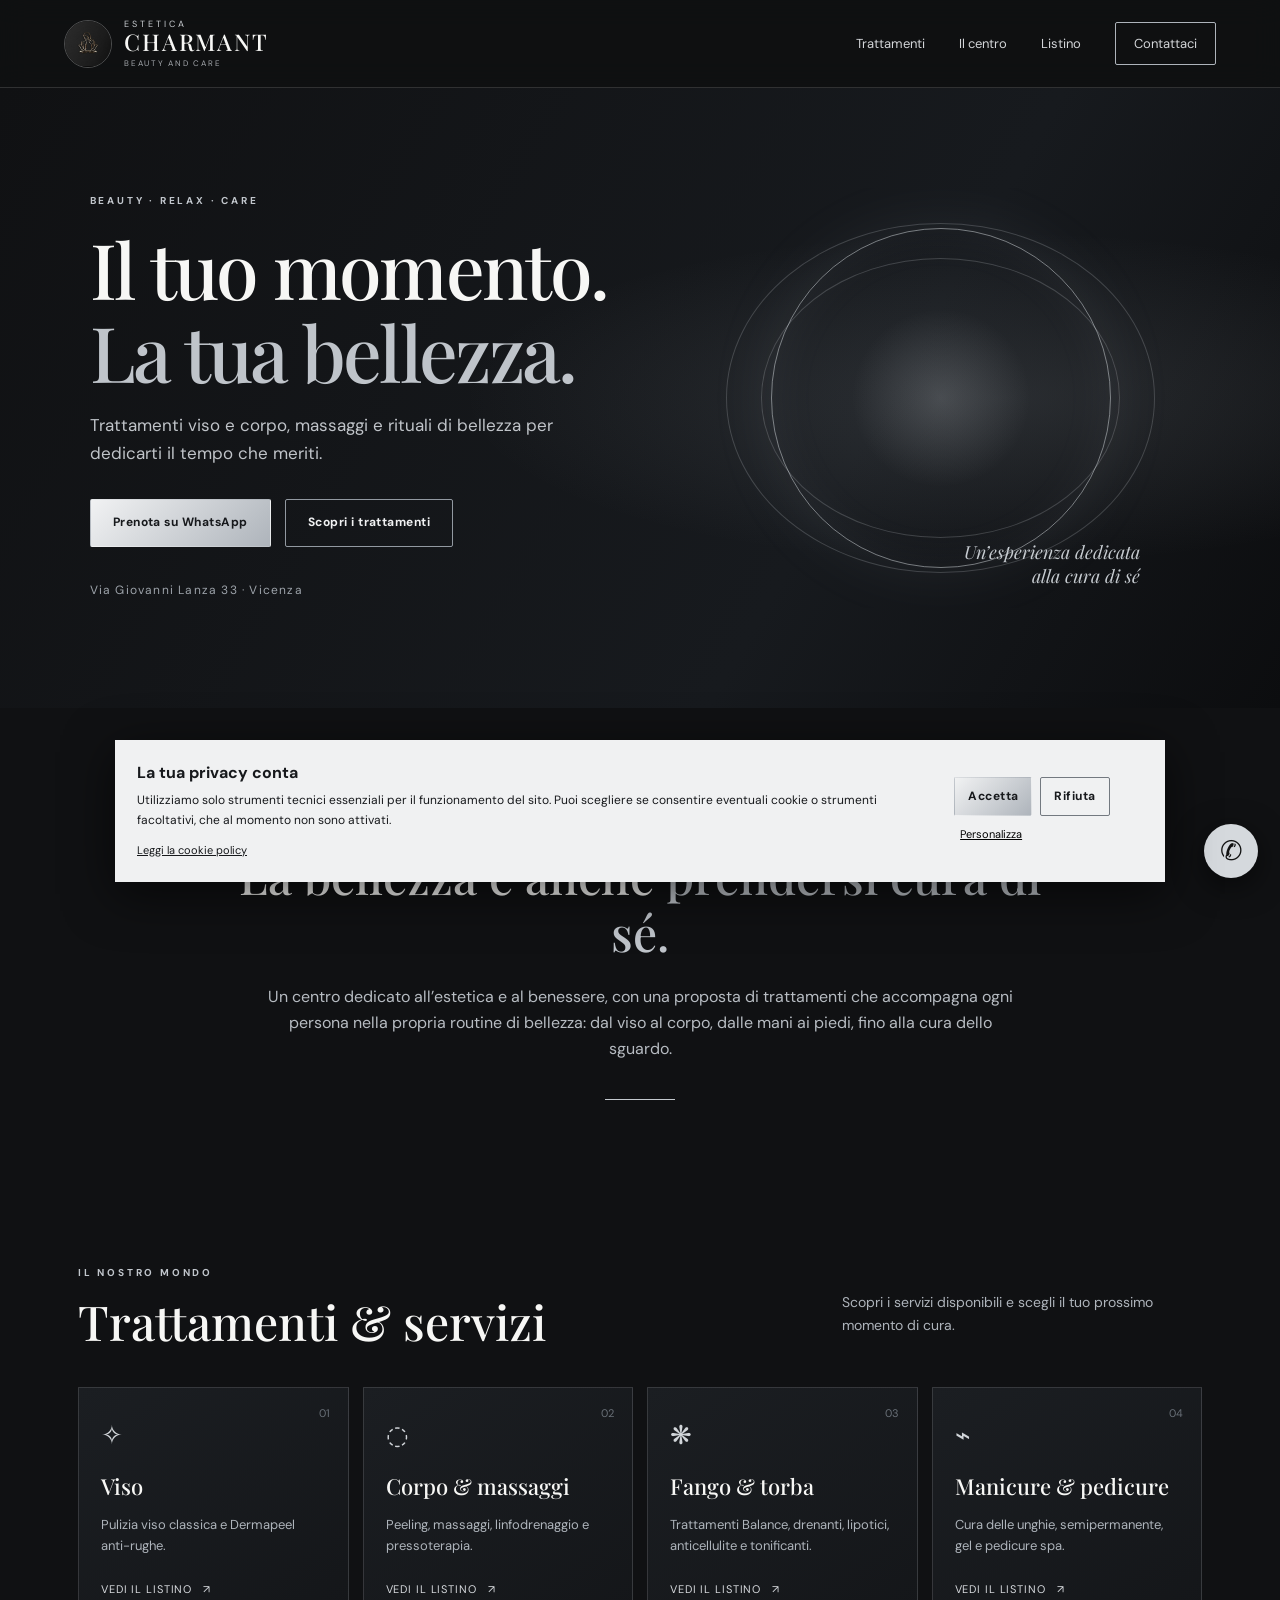
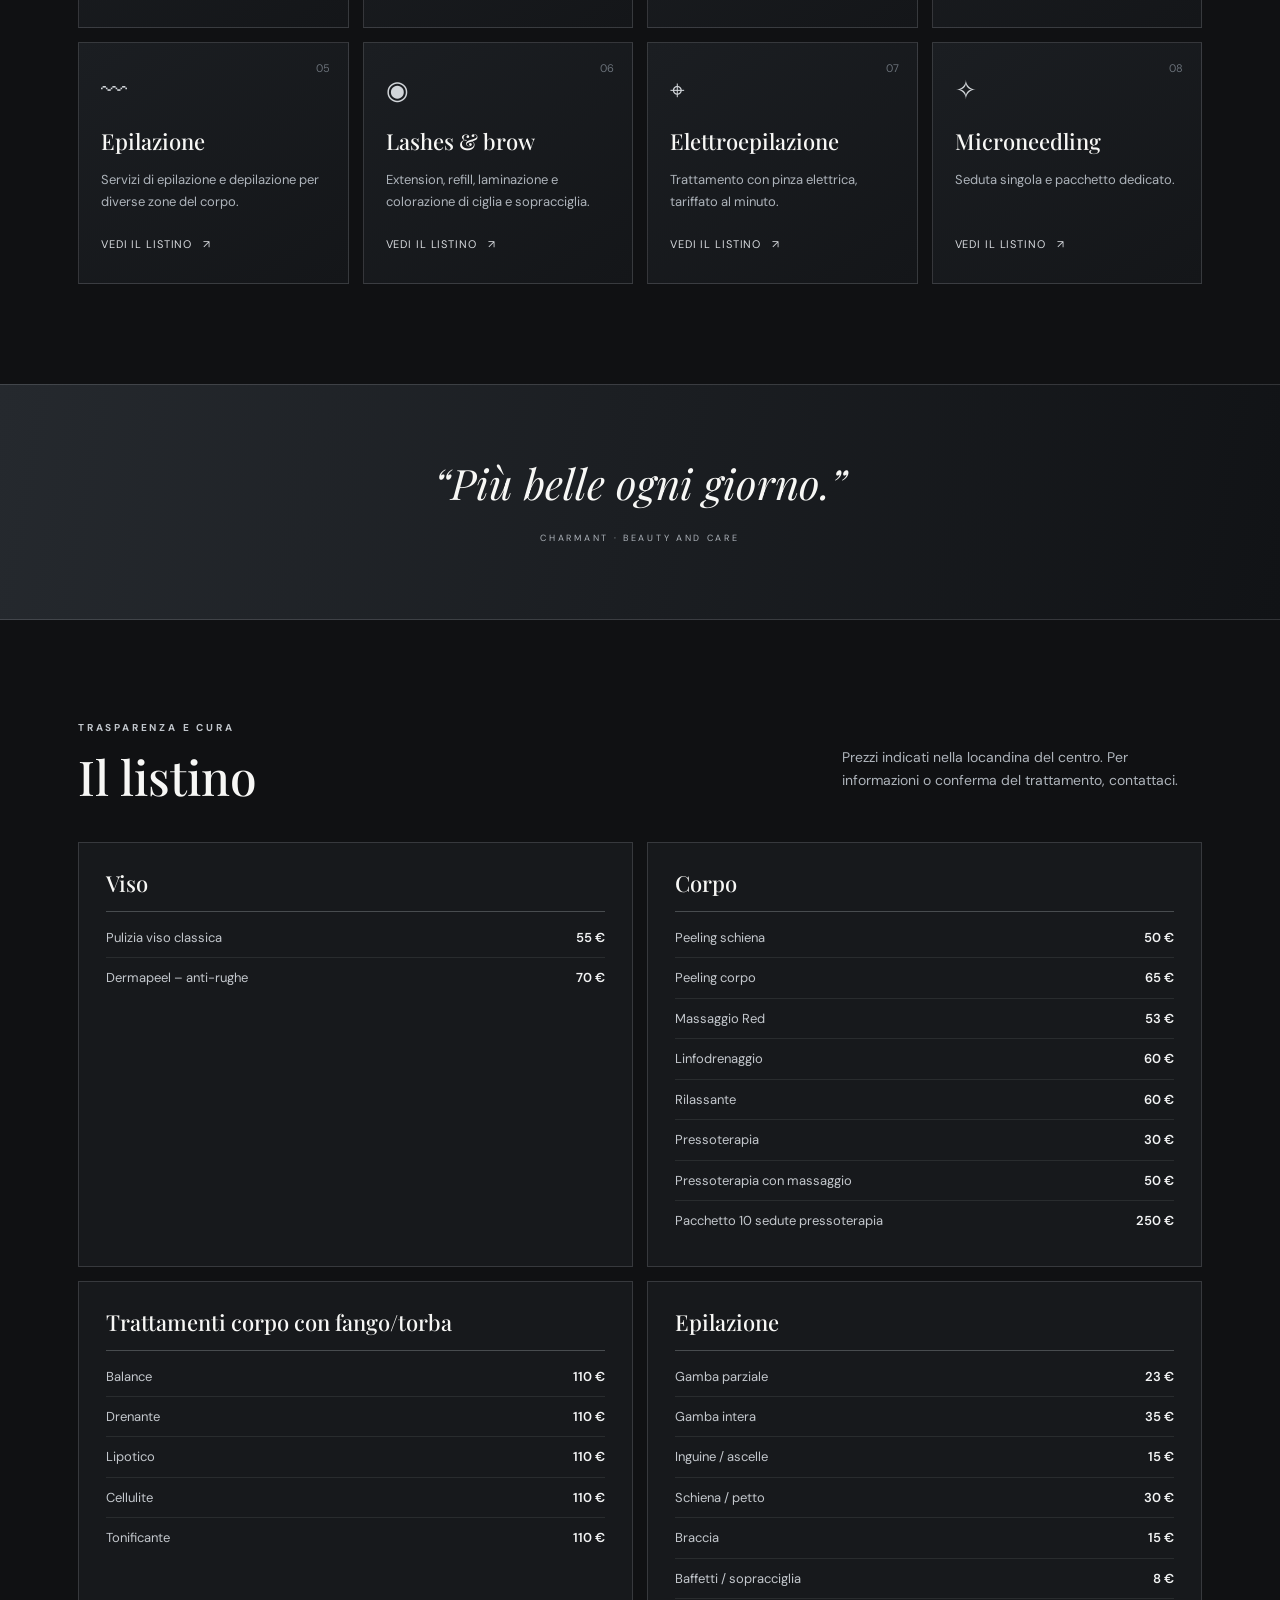
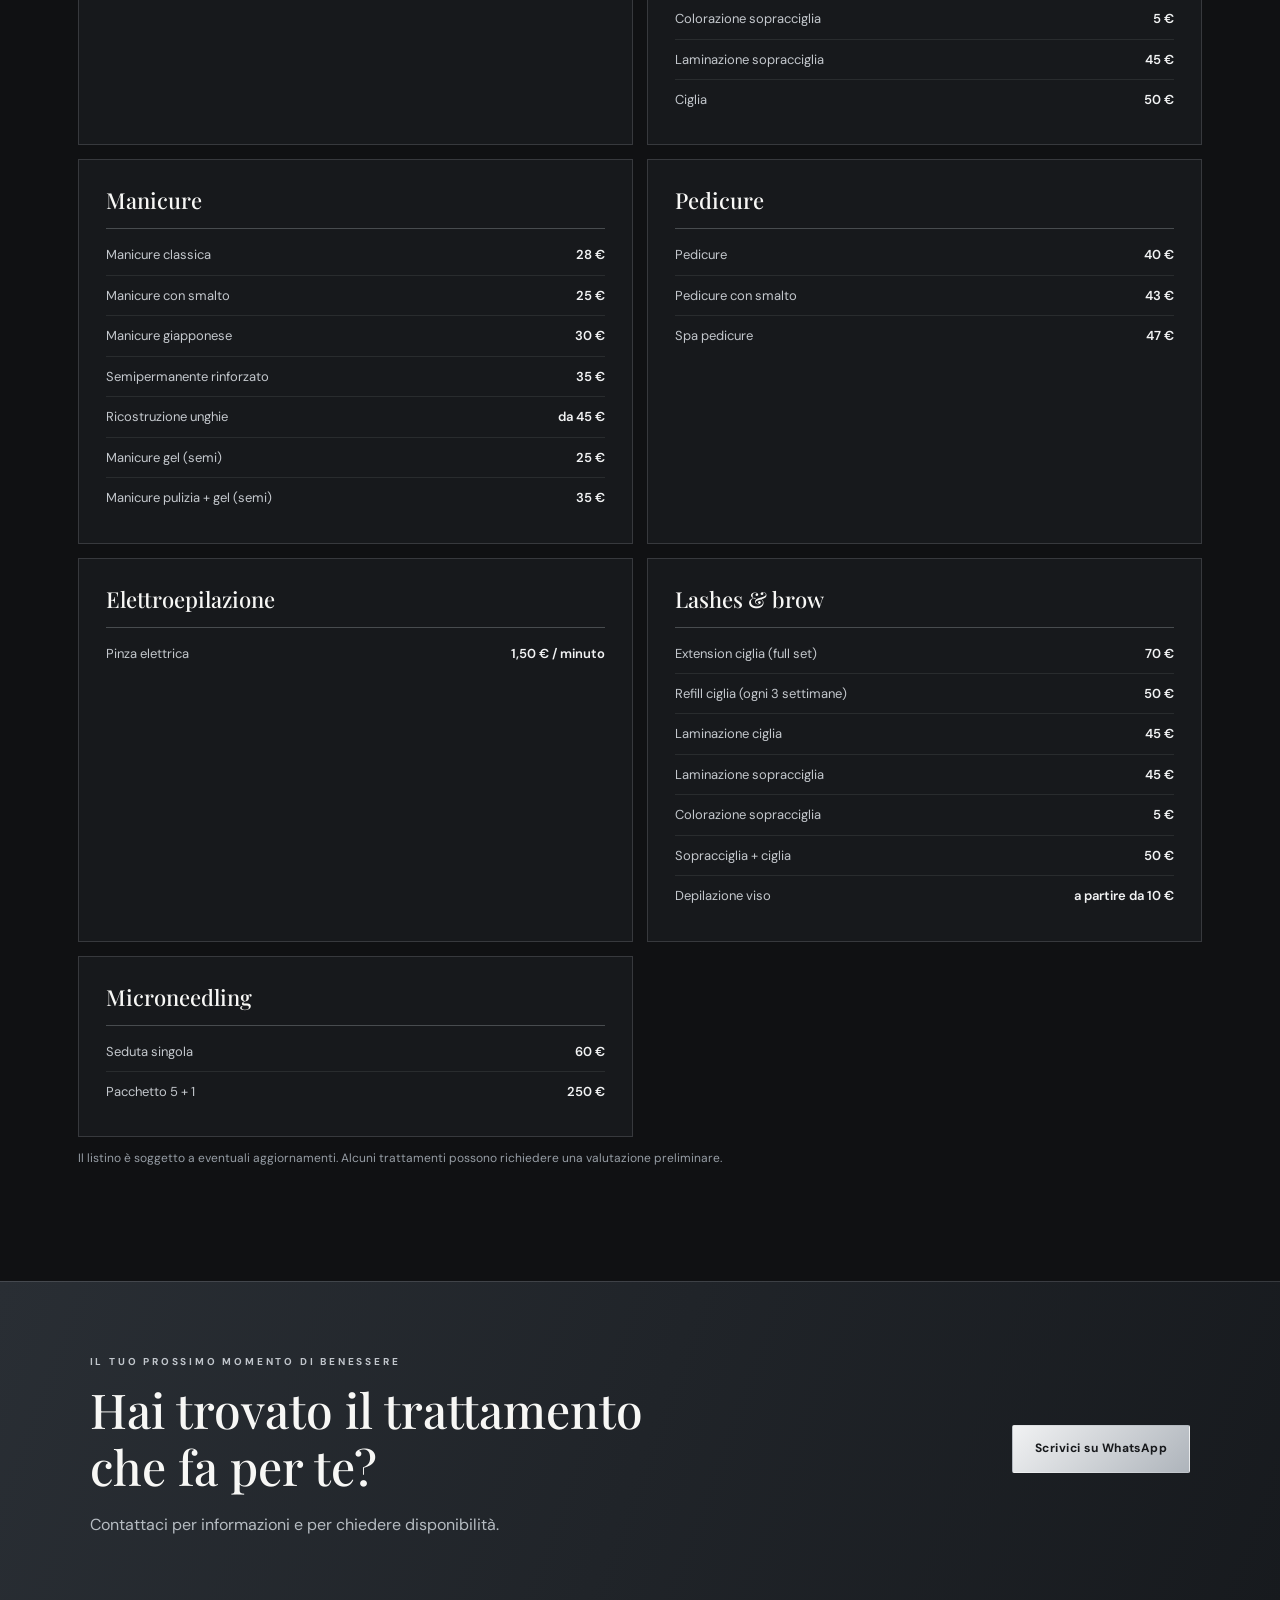
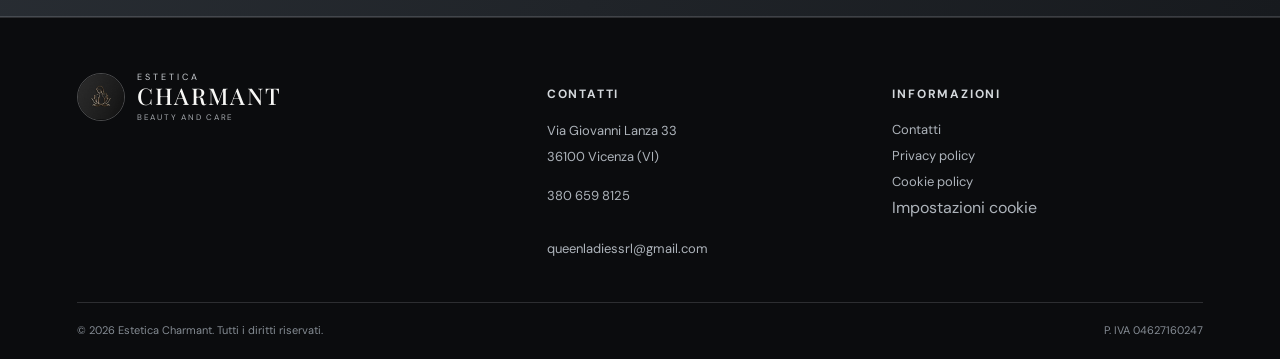
<file: index.html>
<!doctype html>
<html lang="it">
<head>
  <meta charset="utf-8">
  <meta name="viewport" content="width=device-width, initial-scale=1">
  <meta name="theme-color" content="#111214">
  <meta name="description" content="Estetica Charmant a Vicenza: trattamenti viso e corpo, massaggi, manicure, pedicure, epilazione, lashes & brow e microneedling.">
  <title>Estetica Charmant | Beauty & Care – Vicenza</title>
  <link rel="icon" type="image/svg+xml" href="assets/favicon.svg">
  <link rel="stylesheet" href="style.css">
<script src="script.js?v=2" defer></script>
</head>
<body>
  <a class="skip-link" href="#contenuto">Vai al contenuto</a>

  <header class="site-header">
    <a class="brand" href="index.html" aria-label="Estetica Charmant, home">
      <img src="assets/logo-simbolo.jpg" alt="" class="brand-mark">
      <span>
        <small>ESTETICA</small>
        <strong>CHARMANT</strong>
        <em>BEAUTY AND CARE</em>
      </span>
    </a>

<button type="button" class="menu-toggle" id="menu-toggle"
  aria-label="Apri il menu"
  aria-expanded="false"
  aria-controls="main-nav">☰</button>

<nav id="main-nav" class="main-nav">
  <a href="#trattamenti">Trattamenti</a>
  <a href="#chi-siamo">Il centro</a>
  <a href="#listino">Listino</a>
  <a href="contatti.html" class="nav-cta">Contattaci</a>
</nav>
</header>

  <main id="contenuto">

    <!-- HERO -->
    <section class="hero">
      <div class="hero-content">
        <p class="eyebrow">BEAUTY · RELAX · CARE</p>

        <h1>Il tuo momento.<br>
          <span>La tua bellezza.</span>
        </h1>

        <p class="hero-copy">
          Trattamenti viso e corpo, massaggi e rituali di bellezza
          per dedicarti il tempo che meriti.
        </p>

        <div class="hero-actions">
          <a class="button button-light"
             href="https://wa.me/393806598125"
             target="_blank" rel="noopener">
            Prenota su WhatsApp
          </a>

          <a class="button button-outline" href="#trattamenti">
            Scopri i trattamenti
          </a>
        </div>

        <p class="hero-location">
          Via Giovanni Lanza 33 · Vicenza
        </p>
      </div>

      <div class="hero-art" aria-hidden="true">
        <div class="hero-orbit"></div>
        <div class="hero-glow"></div>
        <div class="hero-caption">
          Un’esperienza dedicata<br>alla cura di sé
        </div>
      </div>
    </section>

    <!-- CHI SIAMO -->
    <section class="intro section" id="chi-siamo">
      <p class="eyebrow">BENVENUTA DA CHARMANT</p>

      <h2>
        La bellezza è anche
        <span>prendersi cura di sé.</span>
      </h2>

      <p class="section-lead">
        Un centro dedicato all’estetica e al benessere, con una proposta
        di trattamenti che accompagna ogni persona nella propria routine
        di bellezza: dal viso al corpo, dalle mani ai piedi, fino alla
        cura dello sguardo.
      </p>

      <div class="intro-line"></div>
    </section>

    <!-- TRATTAMENTI -->
    <section class="services section" id="trattamenti">
      <div class="section-heading">
        <div>
          <p class="eyebrow">IL NOSTRO MONDO</p>
          <h2>Trattamenti & servizi</h2>
        </div>

        <p>
          Scopri i servizi disponibili e scegli il tuo prossimo
          momento di cura.
        </p>
      </div>

      <div class="service-grid">

        <article class="service-card">
          <span class="service-number">01</span>
          <div class="service-icon">✧</div>
          <h3>Viso</h3>
          <p>Pulizia viso classica e Dermapeel anti-rughe.</p>
          <a href="#listino">Vedi il listino <span>↗</span></a>
        </article>

        <article class="service-card">
          <span class="service-number">02</span>
          <div class="service-icon">◌</div>
          <h3>Corpo & massaggi</h3>
          <p>Peeling, massaggi, linfodrenaggio e pressoterapia.</p>
          <a href="#listino">Vedi il listino <span>↗</span></a>
        </article>

        <article class="service-card">
          <span class="service-number">03</span>
          <div class="service-icon">❋</div>
          <h3>Fango & torba</h3>
          <p>Trattamenti Balance, drenanti, lipotici, anticellulite e tonificanti.</p>
          <a href="#listino">Vedi il listino <span>↗</span></a>
        </article>

        <article class="service-card">
          <span class="service-number">04</span>
          <div class="service-icon">⌁</div>
          <h3>Manicure & pedicure</h3>
          <p>Cura delle unghie, semipermanente, gel e pedicure spa.</p>
          <a href="#listino">Vedi il listino <span>↗</span></a>
        </article>

        <article class="service-card">
          <span class="service-number">05</span>
          <div class="service-icon">〰</div>
          <h3>Epilazione</h3>
          <p>Servizi di epilazione e depilazione per diverse zone del corpo.</p>
          <a href="#listino">Vedi il listino <span>↗</span></a>
        </article>

        <article class="service-card">
          <span class="service-number">06</span>
          <div class="service-icon">◉</div>
          <h3>Lashes & brow</h3>
          <p>Extension, refill, laminazione e colorazione di ciglia e sopracciglia.</p>
          <a href="#listino">Vedi il listino <span>↗</span></a>
        </article>

        <article class="service-card">
          <span class="service-number">07</span>
          <div class="service-icon">⌖</div>
          <h3>Elettroepilazione</h3>
          <p>Trattamento con pinza elettrica, tariffato al minuto.</p>
          <a href="#listino">Vedi il listino <span>↗</span></a>
        </article>

        <article class="service-card">
          <span class="service-number">08</span>
          <div class="service-icon">✧</div>
          <h3>Microneedling</h3>
          <p>Seduta singola e pacchetto dedicato.</p>
          <a href="#listino">Vedi il listino <span>↗</span></a>
        </article>

      </div>
    </section>

    <!-- FRASE -->
    <section class="quote-band">
      <p>“Più belle ogni giorno.”</p>
      <span>CHARMANT · BEAUTY AND CARE</span>
    </section>

    <!-- LISTINO PREZZI -->
    <section class="price-section section" id="listino">

      <div class="section-heading">
        <div>
          <p class="eyebrow">TRASPARENZA E CURA</p>
          <h2>Il listino</h2>
        </div>

        <p>
          Prezzi indicati nella locandina del centro.
          Per informazioni o conferma del trattamento, contattaci.
        </p>
      </div>

      <div class="price-grid">

        <article class="price-card">
          <h3>Viso</h3>
          <ul>
            <li><span>Pulizia viso classica</span><b>55 €</b></li>
            <li><span>Dermapeel – anti-rughe</span><b>70 €</b></li>
          </ul>
        </article>

        <article class="price-card">
          <h3>Corpo</h3>
          <ul>
            <li><span>Peeling schiena</span><b>50 €</b></li>
            <li><span>Peeling corpo</span><b>65 €</b></li>
            <li><span>Massaggio Red</span><b>53 €</b></li>
            <li><span>Linfodrenaggio</span><b>60 €</b></li>
            <li><span>Rilassante</span><b>60 €</b></li>
            <li><span>Pressoterapia</span><b>30 €</b></li>
            <li><span>Pressoterapia con massaggio</span><b>50 €</b></li>
            <li><span>Pacchetto 10 sedute pressoterapia</span><b>250 €</b></li>
          </ul>
        </article>

        <article class="price-card">
          <h3>Trattamenti corpo con fango/torba</h3>
          <ul>
            <li><span>Balance</span><b>110 €</b></li>
            <li><span>Drenante</span><b>110 €</b></li>
            <li><span>Lipotico</span><b>110 €</b></li>
            <li><span>Cellulite</span><b>110 €</b></li>
            <li><span>Tonificante</span><b>110 €</b></li>
          </ul>
        </article>

        <article class="price-card">
          <h3>Epilazione</h3>
          <ul>
            <li><span>Gamba parziale</span><b>23 €</b></li>
            <li><span>Gamba intera</span><b>35 €</b></li>
            <li><span>Inguine / ascelle</span><b>15 €</b></li>
            <li><span>Schiena / petto</span><b>30 €</b></li>
            <li><span>Braccia</span><b>15 €</b></li>
            <li><span>Baffetti / sopracciglia</span><b>8 €</b></li>
            <li><span>Colorazione sopracciglia</span><b>5 €</b></li>
            <li><span>Laminazione sopracciglia</span><b>45 €</b></li>
            <li><span>Ciglia</span><b>50 €</b></li>
          </ul>
        </article>

        <article class="price-card">
          <h3>Manicure</h3>
          <ul>
            <li><span>Manicure classica</span><b>28 €</b></li>
            <li><span>Manicure con smalto</span><b>25 €</b></li>
            <li><span>Manicure giapponese</span><b>30 €</b></li>
            <li><span>Semipermanente rinforzato</span><b>35 €</b></li>
            <li><span>Ricostruzione unghie</span><b>da 45 €</b></li>
            <li><span>Manicure gel (semi)</span><b>25 €</b></li>
            <li><span>Manicure pulizia + gel (semi)</span><b>35 €</b></li>
          </ul>
        </article>

        <article class="price-card">
          <h3>Pedicure</h3>
          <ul>
            <li><span>Pedicure</span><b>40 €</b></li>
            <li><span>Pedicure con smalto</span><b>43 €</b></li>
            <li><span>Spa pedicure</span><b>47 €</b></li>
          </ul>
        </article>

        <article class="price-card">
          <h3>Elettroepilazione</h3>
          <ul>
            <li><span>Pinza elettrica</span><b>1,50 € / minuto</b></li>
          </ul>
        </article>

        <article class="price-card">
          <h3>Lashes & brow</h3>
          <ul>
            <li><span>Extension ciglia (full set)</span><b>70 €</b></li>
            <li><span>Refill ciglia (ogni 3 settimane)</span><b>50 €</b></li>
            <li><span>Laminazione ciglia</span><b>45 €</b></li>
            <li><span>Laminazione sopracciglia</span><b>45 €</b></li>
            <li><span>Colorazione sopracciglia</span><b>5 €</b></li>
            <li><span>Sopracciglia + ciglia</span><b>50 €</b></li>
            <li><span>Depilazione viso</span><b>a partire da 10 €</b></li>
          </ul>
        </article>

        <article class="price-card">
          <h3>Microneedling</h3>
          <ul>
            <li><span>Seduta singola</span><b>60 €</b></li>
            <li><span>Pacchetto 5 + 1</span><b>250 €</b></li>
          </ul>
        </article>

      </div>

      <p class="price-note">
        Il listino è soggetto a eventuali aggiornamenti.
        Alcuni trattamenti possono richiedere una valutazione preliminare.
      </p>
    </section>

    <!-- CONTATTO FINALE -->
    <section class="contact-strip">
      <div>
        <p class="eyebrow">IL TUO PROSSIMO MOMENTO DI BENESSERE</p>
        <h2>Hai trovato il trattamento che fa per te?</h2>
        <p>Contattaci per informazioni e per chiedere disponibilità.</p>
      </div>

      <a class="button button-light"
         href="https://wa.me/393806598125"
         target="_blank" rel="noopener">
        Scrivici su WhatsApp
      </a>
    </section>

  </main>

  <!-- FOOTER -->
  <footer class="site-footer">
    <div class="footer-main">

      <a class="brand footer-brand" href="index.html">
        <img src="assets/logo-simbolo.jpg" alt="" class="brand-mark">
        <span>
          <small>ESTETICA</small>
          <strong>CHARMANT</strong>
          <em>BEAUTY AND CARE</em>
        </span>
      </a>

      <div>
        <h3>Contatti</h3>
        <p>Via Giovanni Lanza 33<br>36100 Vicenza (VI)</p>
        <a href="tel:+393806598125">380 659 8125</a><br>
        <a href="mailto:queenladiessrl@gmail.com">queenladiessrl@gmail.com</a>
      </div>

      <div>
        <h3>Informazioni</h3>
        <a href="contatti.html">Contatti</a>
        <a href="privacy.html">Privacy policy</a>
        <a href="cookie-policy.html">Cookie policy</a>
        <button class="text-button" data-open-cookie-settings>
          Impostazioni cookie
        </button>
      </div>

    </div>

    <div class="footer-bottom">
      <span>© <span id="year"></span> Estetica Charmant. Tutti i diritti riservati.</span>
      <span>P. IVA 04627160247</span>
    </div>
  </footer>

  <!-- WHATSAPP FISSO -->
  <a class="whatsapp-float"
     href="https://wa.me/393806598125"
     target="_blank" rel="noopener"
     aria-label="Contatta Estetica Charmant su WhatsApp">✆</a>

  <!-- COOKIE BANNER -->
  <div class="cookie-banner" id="cookie-banner"
       role="dialog" aria-live="polite"
       aria-label="Preferenze cookie" hidden>

    <div>
      <strong>La tua privacy conta</strong>
      <p>
        Utilizziamo solo strumenti tecnici essenziali per il funzionamento
        del sito. Puoi scegliere se consentire eventuali cookie o strumenti
        facoltativi, che al momento non sono attivati.
      </p>
      <a href="cookie-policy.html">Leggi la cookie policy</a>
    </div>

    <div class="cookie-actions">
      <button class="button button-light" id="accept-cookies">Accetta</button>
      <button class="button button-outline" id="reject-cookies">Rifiuta</button>
      <button class="cookie-settings-link" data-open-cookie-settings>
        Personalizza
      </button>
    </div>
  </div>

  <!-- COOKIE SETTINGS -->
  <div class="cookie-modal" id="cookie-modal" hidden>
    <div class="cookie-modal-card"
         role="dialog" aria-modal="true"
         aria-labelledby="cookie-modal-title">

      <button class="modal-close" id="close-cookie-settings"
              aria-label="Chiudi">×</button>

      <p class="eyebrow">LE TUE PREFERENZE</p>
      <h2 id="cookie-modal-title">Impostazioni cookie</h2>

      <p>
        I cookie tecnici sono necessari. In questa versione non sono
        installati strumenti statistici o pubblicitari.
      </p>

      <label class="preference-row">
        <span>
          <b>Necessari</b>
          <small>Funzionamento e memorizzazione della scelta</small>
        </span>
        <input type="checkbox" checked disabled>
      </label>

      <label class="preference-row">
        <span>
          <b>Analitici</b>
          <small>Non attivi in questa versione</small>
        </span>
        <input type="checkbox" id="analytics-cookies">
      </label>

      <label class="preference-row">
        <span>
          <b>Marketing</b>
          <small>Non attivi in questa versione</small>
        </span>
        <input type="checkbox" id="marketing-cookies">
      </label>

      <button class="button button-light full-button"
              id="save-cookie-settings">
        Salva preferenze
      </button>
    </div>
  </div>

</body>
</html>
</file>
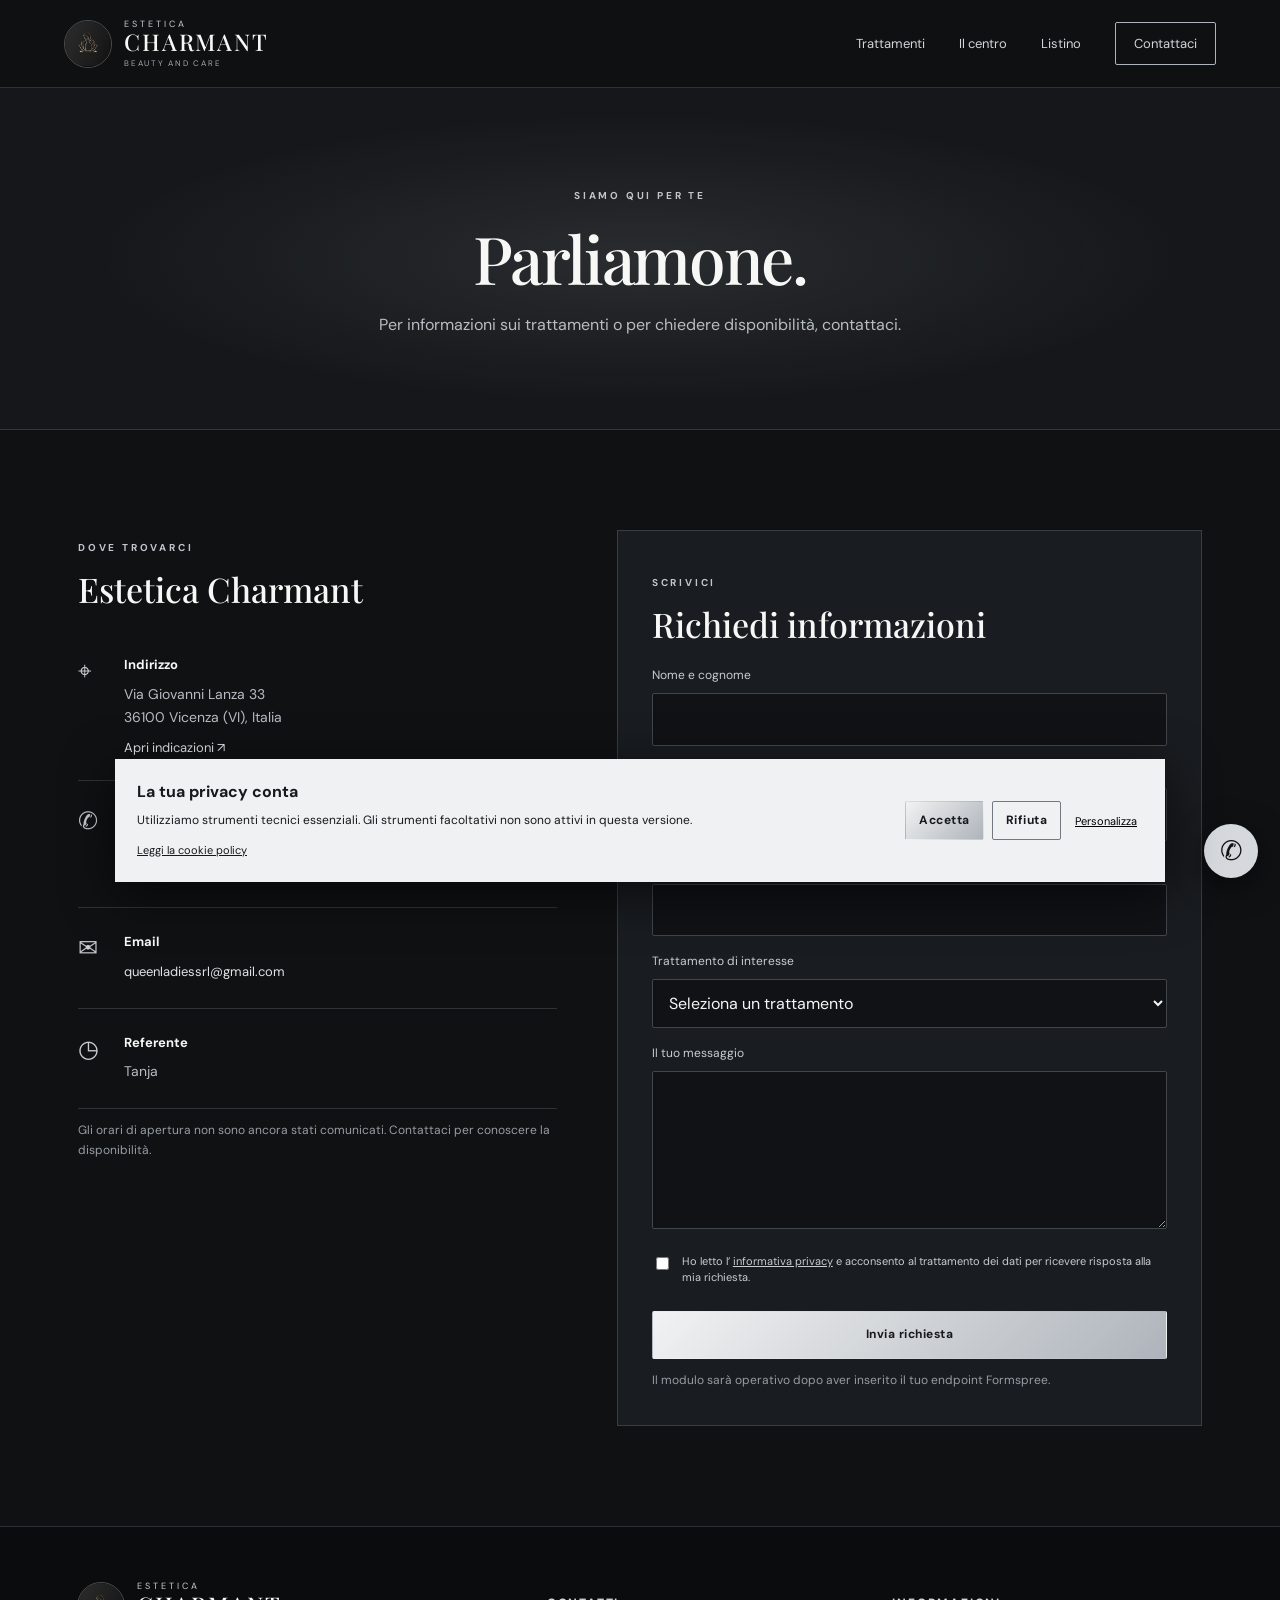
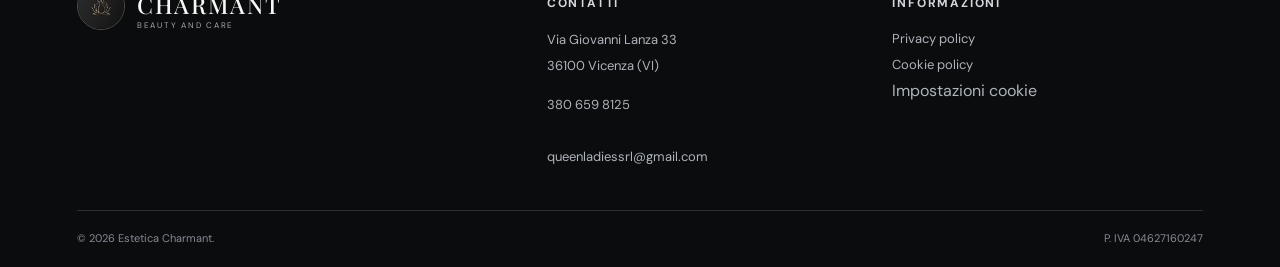
<file: contatti.html>
<!doctype html>
<html lang="it">
<head>
  <meta charset="utf-8">
  <meta name="viewport" content="width=device-width, initial-scale=1">
  <meta name="theme-color" content="#111214">
  <meta name="description" content="Contatta Estetica Charmant a Vicenza per informazioni sui trattamenti e disponibilità.">
  <title>Contatti | Estetica Charmant – Vicenza</title>
  <link rel="icon" type="image/svg+xml" href="assets/favicon.svg">
  <link rel="stylesheet" href="style.css">
  <script src="script.js" defer></script>
</head>
<body>

<header class="site-header">
  <a class="brand" href="index.html">
    <img src="assets/logo-simbolo.jpg" alt="" class="brand-mark">
    <span>
      <small>ESTETICA</small>
      <strong>CHARMANT</strong>
      <em>BEAUTY AND CARE</em>
    </span>
  </a>

  <button class="menu-toggle" aria-label="Apri il menu"
    aria-expanded="false" aria-controls="main-nav">☰</button>

  <nav id="main-nav" class="main-nav">
    <a href="index.html#trattamenti">Trattamenti</a>
    <a href="index.html#chi-siamo">Il centro</a>
    <a href="index.html#listino">Listino</a>
    <a href="contatti.html" class="nav-cta">Contattaci</a>
  </nav>
</header>

<main id="contenuto">

  <section class="page-hero">
    <p class="eyebrow">SIAMO QUI PER TE</p>
    <h1>Parliamone.</h1>
    <p>Per informazioni sui trattamenti o per chiedere disponibilità, contattaci.</p>
  </section>

  <section class="contact-page section">

    <div class="contact-details">
      <p class="eyebrow">DOVE TROVARCI</p>
      <h2>Estetica Charmant</h2>

      <div class="detail-row">
        <span>⌖</span>
        <div>
          <b>Indirizzo</b>
          <p>Via Giovanni Lanza 33<br>36100 Vicenza (VI), Italia</p>
          <a href="https://www.google.com/maps/search/?api=1&query=Via+Giovanni+Lanza+33+Vicenza"
             target="_blank" rel="noopener">Apri indicazioni ↗</a>
        </div>
      </div>

      <div class="detail-row">
        <span>✆</span>
        <div>
          <b>Telefono e WhatsApp</b>
          <p><a href="tel:+393806598125">380 659 8125</a></p>
          <a href="https://wa.me/393806598125"
             target="_blank" rel="noopener">Scrivi su WhatsApp ↗</a>
        </div>
      </div>

      <div class="detail-row">
        <span>✉</span>
        <div>
          <b>Email</b>
          <p>
            <a href="mailto:queenladiessrl@gmail.com">
              queenladiessrl@gmail.com
            </a>
          </p>
        </div>
      </div>

      <div class="detail-row">
        <span>◷</span>
        <div>
          <b>Referente</b>
          <p>Tanja</p>
        </div>
      </div>

      <p class="small-note">
        Gli orari di apertura non sono ancora stati comunicati.
        Contattaci per conoscere la disponibilità.
      </p>
    </div>

    <!-- FORM CONTATTI -->
  <form class="contact-form" id="contact-form"
  action="https://formspree.io/f/mjywpvrk"
  method="POST">
      <p class="eyebrow">SCRIVICI</p>
      <h2>Richiedi informazioni</h2>

      <label for="name">Nome e cognome</label>
      <input id="name" name="nome" type="text"
        autocomplete="name" required>

      <label for="email">Email</label>
      <input id="email" name="email" type="email"
        autocomplete="email" required>

      <label for="phone">Telefono (facoltativo)</label>
      <input id="phone" name="telefono" type="tel"
        autocomplete="tel">

      <label for="service">Trattamento di interesse</label>
      <select id="service" name="trattamento">
        <option value="">Seleziona un trattamento</option>
        <option>Viso</option>
        <option>Corpo e massaggi</option>
        <option>Fango e torba</option>
        <option>Manicure</option>
        <option>Pedicure</option>
        <option>Epilazione</option>
        <option>Lashes & brow</option>
        <option>Elettroepilazione</option>
        <option>Microneedling</option>
        <option>Altro / informazioni</option>
      </select>

      <label for="message">Il tuo messaggio</label>
      <textarea id="message" name="messaggio"
        rows="5" required></textarea>

      <label class="consent-check">
        <input type="checkbox" name="privacy_consent" required>
        <span>
          Ho letto l’
          <a href="privacy.html" target="_blank">informativa privacy</a>
          e acconsento al trattamento dei dati per ricevere risposta
          alla mia richiesta.
        </span>
      </label>

      <button class="button button-light full-button" type="submit">
        Invia richiesta
      </button>

      <p class="form-note">
        Il modulo sarà operativo dopo aver inserito il tuo endpoint Formspree.
      </p>

      <input type="hidden" name="_subject"
        value="Nuova richiesta dal sito Estetica Charmant">
    </form>

  </section>
</main>

<footer class="site-footer">
  <div class="footer-main">

    <a class="brand footer-brand" href="index.html">
      <img src="assets/logo-simbolo.jpg" alt="" class="brand-mark">
      <span>
        <small>ESTETICA</small>
        <strong>CHARMANT</strong>
        <em>BEAUTY AND CARE</em>
      </span>
    </a>

    <div>
      <h3>Contatti</h3>
      <p>Via Giovanni Lanza 33<br>36100 Vicenza (VI)</p>
      <a href="tel:+393806598125">380 659 8125</a><br>
      <a href="mailto:queenladiessrl@gmail.com">
        queenladiessrl@gmail.com
      </a>
    </div>

    <div>
      <h3>Informazioni</h3>
      <a href="privacy.html">Privacy policy</a>
      <a href="cookie-policy.html">Cookie policy</a>
      <button class="text-button" data-open-cookie-settings>
        Impostazioni cookie
      </button>
    </div>

  </div>

  <div class="footer-bottom">
    <span>© <span id="year"></span> Estetica Charmant.</span>
    <span>P. IVA 04627160247</span>
  </div>
</footer>

<a class="whatsapp-float"
   href="https://wa.me/393806598125"
   target="_blank" rel="noopener"
   aria-label="WhatsApp">✆</a>

<!-- COOKIE BANNER -->
<div class="cookie-banner" id="cookie-banner"
  role="dialog" aria-label="Preferenze cookie" hidden>

  <div>
    <strong>La tua privacy conta</strong>
    <p>
      Utilizziamo strumenti tecnici essenziali.
      Gli strumenti facoltativi non sono attivi in questa versione.
    </p>
    <a href="cookie-policy.html">Leggi la cookie policy</a>
  </div>

  <div class="cookie-actions">
    <button class="button button-light" id="accept-cookies">Accetta</button>
    <button class="button button-outline" id="reject-cookies">Rifiuta</button>
    <button class="cookie-settings-link" data-open-cookie-settings>
      Personalizza
    </button>
  </div>
</div>

<!-- IMPOSTAZIONI COOKIE -->
<div class="cookie-modal" id="cookie-modal" hidden>
  <div class="cookie-modal-card"
    role="dialog" aria-modal="true"
    aria-labelledby="cookie-modal-title">

    <button class="modal-close" id="close-cookie-settings"
      aria-label="Chiudi">×</button>

    <p class="eyebrow">LE TUE PREFERENZE</p>
    <h2 id="cookie-modal-title">Impostazioni cookie</h2>

    <p>
      In questa versione non sono attivi strumenti analitici
      o pubblicitari.
    </p>

    <label class="preference-row">
      <span><b>Necessari</b><small>Memorizzazione della scelta</small></span>
      <input type="checkbox" checked disabled>
    </label>

    <label class="preference-row">
      <span><b>Analitici</b><small>Non attivi</small></span>
      <input type="checkbox" id="analytics-cookies">
    </label>

    <label class="preference-row">
      <span><b>Marketing</b><small>Non attivi</small></span>
      <input type="checkbox" id="marketing-cookies">
    </label>

    <button class="button button-light full-button"
      id="save-cookie-settings">Salva preferenze</button>
  </div>
</div>

</body>
</html>
</file>
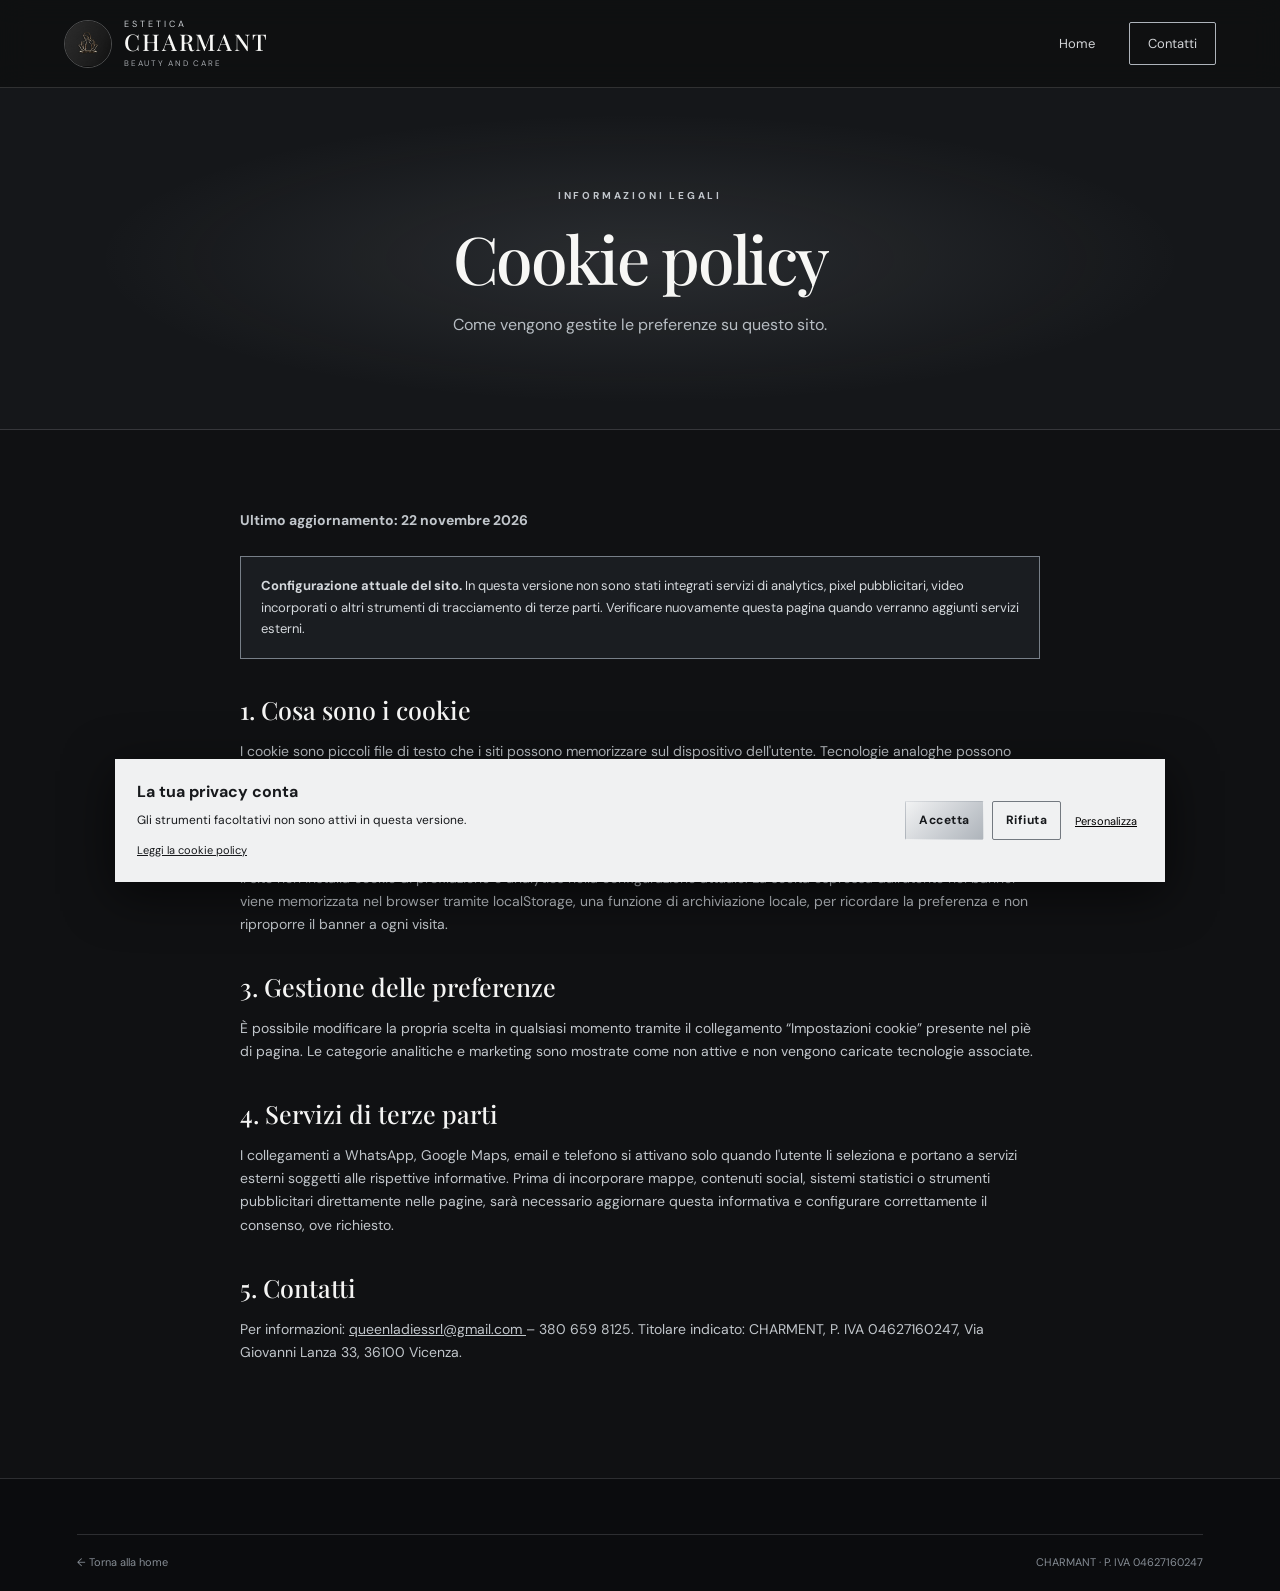
<file: cookie-policy.html>
<!doctype html>
<html lang="it">
<head>
<meta charset="utf-8">
<meta name="viewport" content="width=device-width, initial-scale=1">
<meta name="theme-color" content="#111214">
<title>Cookie Policy | Estetica Charmant</title>
<link rel="icon" type="image/svg+xml" href="assets/favicon.svg">
<link rel="stylesheet" href="style.css">
<script src="script.js" defer></script>
</head>

<body>

<header class="site-header">
  <a class="brand" href="index.html">
    <img src="assets/logo-simbolo.jpg" alt="" class="brand-mark">
    <span>
      <small>ESTETICA</small>
      <strong>CHARMANT</strong>
      <em>BEAUTY AND CARE</em>
    </span>
  </a>

  <nav class="main-nav">
    <a href="index.html">Home</a>
    <a href="contatti.html" class="nav-cta">Contatti</a>
  </nav>
</header>

<main id="contenuto">

  <section class="page-hero">
    <p class="eyebrow">INFORMAZIONI LEGALI</p>
    <h1>Cookie policy</h1>
    <p>Come vengono gestite le preferenze su questo sito.</p>
  </section>

  <article class="legal-content">

    <p><strong>Ultimo aggiornamento: 22 novembre 2026</strong></p>

    <div class="notice">
      <strong>Configurazione attuale del sito.</strong>
      In questa versione non sono stati integrati servizi di analytics,
      pixel pubblicitari, video incorporati o altri strumenti di
      tracciamento di terze parti. Verificare nuovamente questa pagina
      quando verranno aggiunti servizi esterni.
    </div>

    <h2>1. Cosa sono i cookie</h2>

    <p>
      I cookie sono piccoli file di testo che i siti possono memorizzare
      sul dispositivo dell'utente. Tecnologie analoghe possono consentire
      funzioni simili.
    </p>

    <h2>2. Strumenti utilizzati</h2>

    <p>
      Il sito non installa cookie di profilazione o analytics nella
      configurazione attuale. La scelta espressa dall'utente nel banner
      viene memorizzata nel browser tramite localStorage, una funzione
      di archiviazione locale, per ricordare la preferenza e non
      riproporre il banner a ogni visita.
    </p>

    <h2>3. Gestione delle preferenze</h2>

    <p>
      È possibile modificare la propria scelta in qualsiasi momento
      tramite il collegamento “Impostazioni cookie” presente nel
      piè di pagina. Le categorie analitiche e marketing sono mostrate
      come non attive e non vengono caricate tecnologie associate.
    </p>

    <h2>4. Servizi di terze parti</h2>

    <p>
      I collegamenti a WhatsApp, Google Maps, email e telefono si
      attivano solo quando l'utente li seleziona e portano a servizi
      esterni soggetti alle rispettive informative. Prima di
      incorporare mappe, contenuti social, sistemi statistici o
      strumenti pubblicitari direttamente nelle pagine, sarà
      necessario aggiornare questa informativa e configurare
      correttamente il consenso, ove richiesto.
    </p>

    <h2>5. Contatti</h2>

    <p>
      Per informazioni:
      <a href="mailto:queenladiessrl@gmail.com">
        queenladiessrl@gmail.com
      </a>
      – 380 659 8125.
      Titolare indicato: CHARMENT, P. IVA 04627160247,
      Via Giovanni Lanza 33, 36100 Vicenza.
    </p>

  </article>
</main>

<footer class="site-footer">
  <div class="footer-bottom">
    <a href="index.html">← Torna alla home</a>
    <span>CHARMANT · P. IVA 04627160247</span>
  </div>
</footer>

<div class="cookie-banner" id="cookie-banner"
  role="dialog" aria-label="Preferenze cookie" hidden>

  <div>
    <strong>La tua privacy conta</strong>
    <p>Gli strumenti facoltativi non sono attivi in questa versione.</p>
    <a href="cookie-policy.html">Leggi la cookie policy</a>
  </div>

  <div class="cookie-actions">
    <button class="button button-light" id="accept-cookies">Accetta</button>
    <button class="button button-outline" id="reject-cookies">Rifiuta</button>
    <button class="cookie-settings-link" data-open-cookie-settings>
      Personalizza
    </button>
  </div>
</div>

<div class="cookie-modal" id="cookie-modal" hidden>
  <div class="cookie-modal-card"
    role="dialog" aria-modal="true"
    aria-labelledby="cookie-modal-title">

    <button class="modal-close" id="close-cookie-settings"
      aria-label="Chiudi">×</button>

    <p class="eyebrow">LE TUE PREFERENZE</p>
    <h2 id="cookie-modal-title">Impostazioni cookie</h2>

    <p>Gli strumenti analitici e pubblicitari non sono attivi.</p>

    <label class="preference-row">
      <span><b>Necessari</b><small>Memorizzazione della scelta</small></span>
      <input type="checkbox" checked disabled>
    </label>

    <label class="preference-row">
      <span><b>Analitici</b><small>Non attivi</small></span>
      <input type="checkbox" id="analytics-cookies">
    </label>

    <label class="preference-row">
      <span><b>Marketing</b><small>Non attivi</small></span>
      <input type="checkbox" id="marketing-cookies">
    </label>

    <button class="button button-light full-button"
      id="save-cookie-settings">Salva preferenze</button>

  </div>
</div>

<script src="script.js" defer></script>
</body>
</html>
</file>
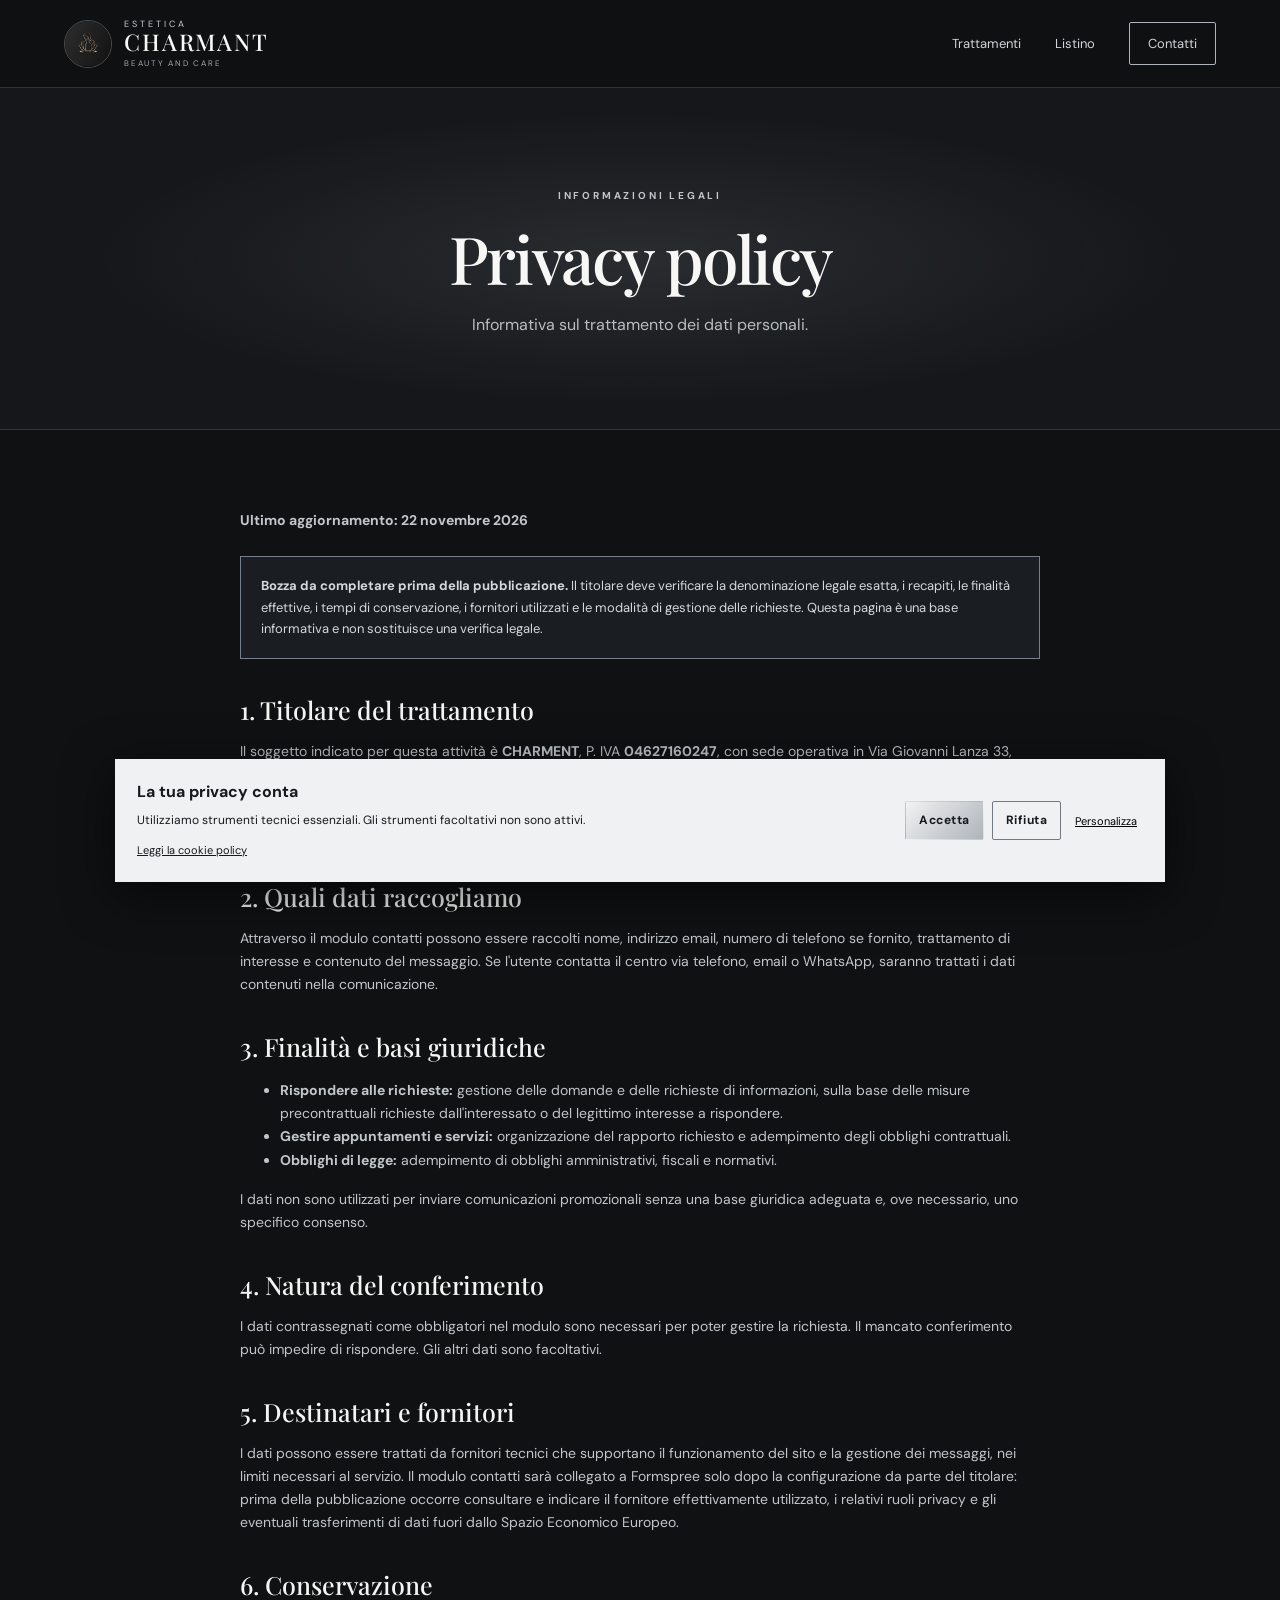
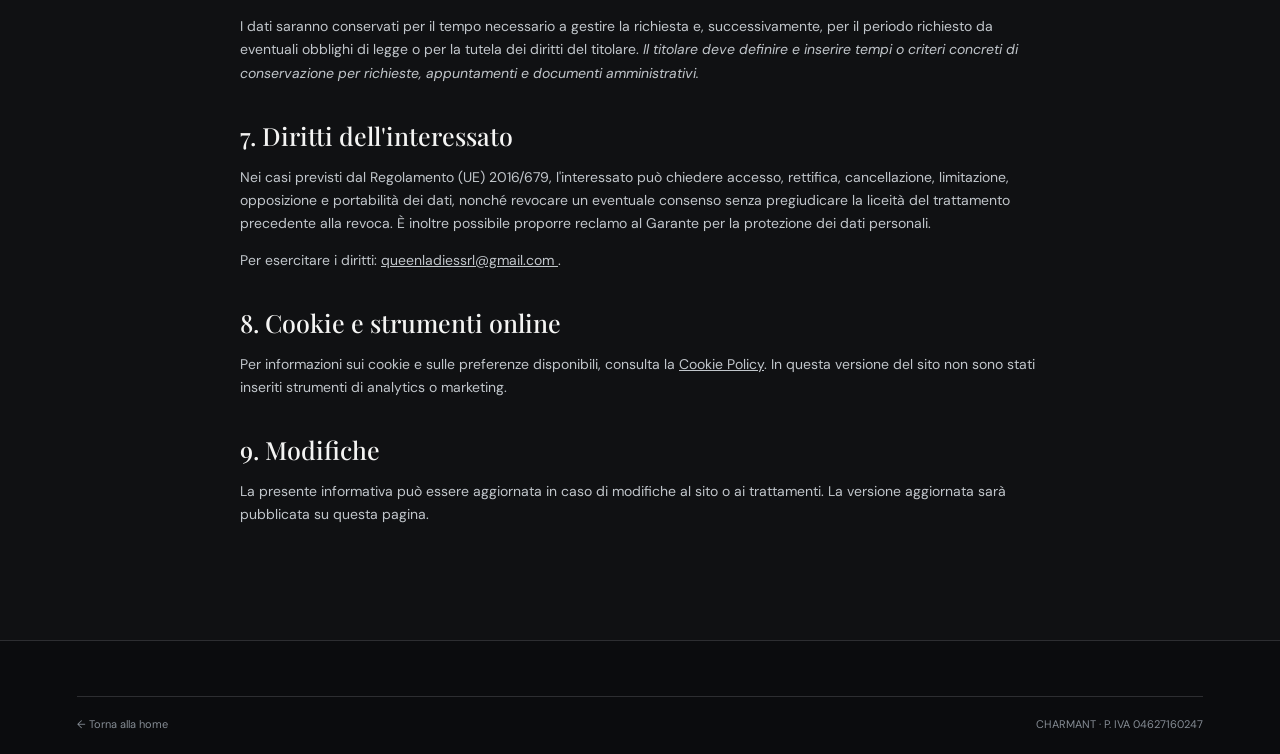
<file: privacy.html>
<!doctype html>
<html lang="it">
<head>
  <meta charset="utf-8">
  <meta name="viewport" content="width=device-width, initial-scale=1">
  <meta name="theme-color" content="#111214">
  <title>Privacy Policy | Estetica Charmant</title>
  <link rel="icon" type="image/svg+xml" href="assets/favicon.svg">
  <link rel="stylesheet" href="style.css">
  <script src="script.js" defer></script>
</head>

<body>

<header class="site-header">
  <a class="brand" href="index.html">
    <img src="assets/logo-simbolo.jpg" alt="" class="brand-mark">
    <span>
      <small>ESTETICA</small>
      <strong>CHARMANT</strong>
      <em>BEAUTY AND CARE</em>
    </span>
  </a>

  <button class="menu-toggle" aria-label="Apri il menu"
    aria-expanded="false" aria-controls="main-nav">☰</button>

  <nav id="main-nav" class="main-nav">
    <a href="index.html#trattamenti">Trattamenti</a>
    <a href="index.html#listino">Listino</a>
    <a href="contatti.html" class="nav-cta">Contatti</a>
  </nav>
</header>

<main id="contenuto">

  <section class="page-hero">
    <p class="eyebrow">INFORMAZIONI LEGALI</p>
    <h1>Privacy policy</h1>
    <p>Informativa sul trattamento dei dati personali.</p>
  </section>

  <article class="legal-content">

    <p><strong>Ultimo aggiornamento: 22 novembre 2026</strong></p>

    <div class="notice">
      <strong>Bozza da completare prima della pubblicazione.</strong>
      Il titolare deve verificare la denominazione legale esatta,
      i recapiti, le finalità effettive, i tempi di conservazione,
      i fornitori utilizzati e le modalità di gestione delle richieste.
      Questa pagina è una base informativa e non sostituisce
      una verifica legale.
    </div>

    <h2>1. Titolare del trattamento</h2>

    <p>
      Il soggetto indicato per questa attività è
      <strong>CHARMENT</strong>, P. IVA
      <strong>04627160247</strong>, con sede operativa in
      Via Giovanni Lanza 33, 36100 Vicenza (VI), Italia.
      Per richieste relative alla privacy:
      <a href="mailto:queenladiessrl@gmail.com">
        queenladiessrl@gmail.com
      </a>
      oppure 380 659 8125.
    </p>

    <p>
      <em>
        Verificare e inserire qui la denominazione legale completa
        del titolare (ad esempio la ragione sociale risultante
        dalla visura), nonché l'eventuale sede legale se diversa.
      </em>
    </p>

    <h2>2. Quali dati raccogliamo</h2>

    <p>
      Attraverso il modulo contatti possono essere raccolti nome,
      indirizzo email, numero di telefono se fornito, trattamento
      di interesse e contenuto del messaggio. Se l'utente contatta
      il centro via telefono, email o WhatsApp, saranno trattati
      i dati contenuti nella comunicazione.
    </p>

    <h2>3. Finalità e basi giuridiche</h2>

    <ul>
      <li>
        <strong>Rispondere alle richieste:</strong>
        gestione delle domande e delle richieste di informazioni,
        sulla base delle misure precontrattuali richieste
        dall'interessato o del legittimo interesse a rispondere.
      </li>

      <li>
        <strong>Gestire appuntamenti e servizi:</strong>
        organizzazione del rapporto richiesto e adempimento
        degli obblighi contrattuali.
      </li>

      <li>
        <strong>Obblighi di legge:</strong>
        adempimento di obblighi amministrativi, fiscali e normativi.
      </li>
    </ul>

    <p>
      I dati non sono utilizzati per inviare comunicazioni
      promozionali senza una base giuridica adeguata e,
      ove necessario, uno specifico consenso.
    </p>

    <h2>4. Natura del conferimento</h2>

    <p>
      I dati contrassegnati come obbligatori nel modulo sono
      necessari per poter gestire la richiesta. Il mancato
      conferimento può impedire di rispondere. Gli altri dati
      sono facoltativi.
    </p>

    <h2>5. Destinatari e fornitori</h2>

    <p>
      I dati possono essere trattati da fornitori tecnici che
      supportano il funzionamento del sito e la gestione dei
      messaggi, nei limiti necessari al servizio. Il modulo
      contatti sarà collegato a Formspree solo dopo la
      configurazione da parte del titolare: prima della
      pubblicazione occorre consultare e indicare il fornitore
      effettivamente utilizzato, i relativi ruoli privacy e
      gli eventuali trasferimenti di dati fuori dallo
      Spazio Economico Europeo.
    </p>

    <h2>6. Conservazione</h2>

    <p>
      I dati saranno conservati per il tempo necessario a gestire
      la richiesta e, successivamente, per il periodo richiesto
      da eventuali obblighi di legge o per la tutela dei diritti
      del titolare.
      <em>
        Il titolare deve definire e inserire tempi o criteri
        concreti di conservazione per richieste, appuntamenti
        e documenti amministrativi.
      </em>
    </p>

    <h2>7. Diritti dell'interessato</h2>

    <p>
      Nei casi previsti dal Regolamento (UE) 2016/679,
      l'interessato può chiedere accesso, rettifica, cancellazione,
      limitazione, opposizione e portabilità dei dati, nonché
      revocare un eventuale consenso senza pregiudicare la
      liceità del trattamento precedente alla revoca.
      È inoltre possibile proporre reclamo al Garante per
      la protezione dei dati personali.
    </p>

    <p>
      Per esercitare i diritti:
      <a href="mailto:queenladiessrl@gmail.com">
        queenladiessrl@gmail.com
      </a>.
    </p>

    <h2>8. Cookie e strumenti online</h2>

    <p>
      Per informazioni sui cookie e sulle preferenze disponibili,
      consulta la <a href="cookie-policy.html">Cookie Policy</a>.
      In questa versione del sito non sono stati inseriti
      strumenti di analytics o marketing.
    </p>

    <h2>9. Modifiche</h2>

    <p>
      La presente informativa può essere aggiornata in caso
      di modifiche al sito o ai trattamenti. La versione
      aggiornata sarà pubblicata su questa pagina.
    </p>

  </article>
</main>

<footer class="site-footer">
  <div class="footer-bottom">
    <a href="index.html">← Torna alla home</a>
    <span>CHARMANT · P. IVA 04627160247</span>
  </div>
</footer>

<div class="cookie-banner" id="cookie-banner"
  role="dialog" aria-label="Preferenze cookie" hidden>

  <div>
    <strong>La tua privacy conta</strong>
    <p>Utilizziamo strumenti tecnici essenziali. Gli strumenti facoltativi non sono attivi.</p>
    <a href="cookie-policy.html">Leggi la cookie policy</a>
  </div>

  <div class="cookie-actions">
    <button class="button button-light" id="accept-cookies">Accetta</button>
    <button class="button button-outline" id="reject-cookies">Rifiuta</button>
    <button class="cookie-settings-link" data-open-cookie-settings>Personalizza</button>
  </div>
</div>

<div class="cookie-modal" id="cookie-modal" hidden>
  <div class="cookie-modal-card"
    role="dialog" aria-modal="true"
    aria-labelledby="cookie-modal-title">

    <button class="modal-close" id="close-cookie-settings"
      aria-label="Chiudi">×</button>

    <p class="eyebrow">LE TUE PREFERENZE</p>
    <h2 id="cookie-modal-title">Impostazioni cookie</h2>
    <p>Gli strumenti analitici e pubblicitari non sono attivi.</p>

    <label class="preference-row">
      <span><b>Necessari</b><small>Memorizzazione della scelta</small></span>
      <input type="checkbox" checked disabled>
    </label>

    <label class="preference-row">
      <span><b>Analitici</b><small>Non attivi</small></span>
      <input type="checkbox" id="analytics-cookies">
    </label>

    <label class="preference-row">
      <span><b>Marketing</b><small>Non attivi</small></span>
      <input type="checkbox" id="marketing-cookies">
    </label>

    <button class="button button-light full-button"
      id="save-cookie-settings">Salva preferenze</button>
  </div>
</div>

<script src="script.js" defer></script>
</body>
</html>
</file>
<file: style.css>
@import url('https://fonts.googleapis.com/css2?family=DM+Sans:wght@400;500;600;700&family=Playfair+Display:wght@400;500;600&display=swap');

:root {
  --bg: #101113;
  --panel: #17191c;
  --panel2: #1d2024;
  --silver: #c7cbd0;
  --silver2: #f2f3f4;
  --muted: #a5a9ae;
  --line: rgba(220,225,230,.16);
  --white: #f7f7f5;
  --max: 1180px;
}

* {
  box-sizing: border-box;
}

html {
  scroll-behavior: smooth;
}

body {
  margin: 0;
  background: var(--bg);
  color: var(--white);
  font-family: "DM Sans", Arial, sans-serif;
  line-height: 1.65;
}

a {
  color: inherit;
  text-decoration: none;
}

button, input, select, textarea {
  font: inherit;
}

.skip-link {
  position: absolute;
  left: -999px;
  top: 0;
}

.skip-link:focus {
  left: 12px;
  z-index: 99;
  background: #fff;
  color: #111;
  padding: 10px;
}

/* HEADER */

.site-header {
  height: 88px;
  padding: 0 max(5vw,24px);
  display: flex;
  align-items: center;
  justify-content: space-between;
  border-bottom: 1px solid var(--line);
  background: rgba(15,16,18,.94);
  position: sticky;
  top: 0;
  z-index: 20;
  backdrop-filter: blur(14px);
}

.brand {
  display: flex;
  align-items: center;
  gap: 12px;
}

.brand-mark {
  width: 48px;
  height: 48px;
  object-fit: cover;
  object-position: center;
  border-radius: 50%;
  border: 1px solid rgba(220,220,220,.3);
}

.brand span {
  display: flex;
  flex-direction: column;
  line-height: 1.1;
}

.brand small {
  font-size: 9px;
  letter-spacing: .34em;
  color: #c9cdd1;
}

.brand strong {
  font-family: "Playfair Display",serif;
  font-size: 23px;
  letter-spacing: .08em;
  font-weight: 500;
}

.brand em {
  font-style: normal;
  font-size: 8px;
  letter-spacing: .22em;
  color: var(--muted);
  margin-top: 4px;
}

.main-nav {
  display: flex;
  align-items: center;
  gap: 34px;
  font-size: 13px;
  color: #d3d5d8;
}

.main-nav a:hover,
.site-footer a:hover {
  color: #fff;
}

.nav-cta {
  border: 1px solid #aeb4bb;
  padding: 10px 18px;
  border-radius: 2px;
}

.menu-toggle {
  display: none;
  background: none;
  color: white;
  border: 0;
  font-size: 25px;
}

/* HERO */

.hero {
  min-height: 620px;
  padding: 90px max(7vw,28px);
  display: grid;
  grid-template-columns: 1.05fr .95fr;
  align-items: center;
  gap: 50px;
  background:
    radial-gradient(ellipse at 78% 50%,rgba(185,193,201,.13),transparent 38%),
    linear-gradient(120deg,#101113,#171a1e 65%,#0c0d0f);
}

.hero-content {
  max-width: 610px;
}

.eyebrow {
  font-size: 10px;
  letter-spacing: .28em;
  color: #c1c6cc;
  font-weight: 700;
}

.hero h1,
.page-hero h1 {
  font: 500 clamp(48px,6vw,78px)/1.08 "Playfair Display",serif;
  letter-spacing: -.035em;
  margin: 18px 0;
}

.hero h1 span,
.intro h2 span {
  color: #bfc4ca;
}

.hero-copy {
  color: #c0c4c9;
  max-width: 490px;
  font-size: 17px;
}

.hero-actions {
  display: flex;
  gap: 14px;
  flex-wrap: wrap;
  margin-top: 32px;
}

.button {
  display: inline-flex;
  justify-content: center;
  align-items: center;
  min-height: 48px;
  padding: 12px 22px;
  border-radius: 2px;
  border: 1px solid transparent;
  font-weight: 700;
  font-size: 12px;
  letter-spacing: .04em;
  cursor: pointer;
  transition: .2s;
}

.button-light {
  background: linear-gradient(135deg,#f1f2f3,#aeb4bb);
  color: #17191c;
}

.button-light:hover {
  filter: brightness(1.08);
  transform: translateY(-2px);
}

.button-outline {
  border-color: #9299a1;
  color: #f0f1f2;
  background: transparent;
}

.button-outline:hover {
  background: rgba(255,255,255,.08);
}

.hero-location {
  font-size: 12px;
  color: #9da3aa;
  letter-spacing: .1em;
  margin-top: 34px;
}

.hero-art {
  height: 420px;
  position: relative;
  display: grid;
  place-items: center;
  overflow: hidden;
}

.hero-orbit {
  width: min(340px,75%);
  aspect-ratio: 1;
  border: 1px solid rgba(220,225,230,.5);
  border-radius: 50%;
  box-shadow:
    0 0 70px rgba(210,220,230,.08),
    inset 0 0 50px rgba(210,220,230,.05);
}

.hero-orbit:before,
.hero-orbit:after {
  content: "";
  position: absolute;
  border: 1px solid rgba(220,225,230,.2);
  border-radius: 50%;
  inset: 35px;
}

.hero-orbit:after {
  inset: 70px;
}

.hero-glow {
  position: absolute;
  width: 180px;
  height: 180px;
  background: radial-gradient(circle,rgba(230,235,240,.17),transparent 70%);
  border-radius: 50%;
}

.hero-caption {
  position: absolute;
  bottom: 20px;
  right: 10%;
  font: italic 18px "Playfair Display",serif;
  color: #c6cbd0;
  text-align: right;
}

/* SEZIONI */

.section {
  max-width: var(--max);
  margin: auto;
  padding: 100px 28px;
}

.intro {
  text-align: center;
  max-width: 900px;
}

.intro h2,
.section-heading h2,
.contact-strip h2,
.contact-details h2,
.contact-form h2,
.cookie-modal-card h2 {
  font: 500 clamp(32px,4vw,48px)/1.2 "Playfair Display",serif;
  margin: 12px 0 22px;
}

.section-lead {
  max-width: 760px;
  margin: 0 auto;
  color: #b7bcc2;
  font-size: 16px;
}

.intro-line {
  height: 1px;
  width: 70px;
  background: #c4c9ce;
  margin: 36px auto 0;
}

/* TRATTAMENTI */

.services {
  padding-top: 55px;
}

.section-heading {
  display: flex;
  justify-content: space-between;
  align-items: end;
  gap: 30px;
  margin-bottom: 36px;
}

.section-heading h2 {
  margin-bottom: 0;
}

.section-heading > p {
  max-width: 360px;
  color: #aeb4bb;
  font-size: 14px;
}

.service-grid {
  display: grid;
  grid-template-columns: repeat(4,1fr);
  gap: 14px;
}

.service-card {
  background: linear-gradient(145deg,#1b1e22,#141619);
  border: 1px solid var(--line);
  padding: 26px 22px;
  min-height: 225px;
  position: relative;
  transition: .25s;
}

.service-card:hover {
  border-color: rgba(230,235,240,.48);
  transform: translateY(-4px);
}

.service-number {
  position: absolute;
  right: 18px;
  top: 16px;
  color: #697078;
  font-size: 11px;
}

.service-icon {
  font-size: 26px;
  color: #d1d5d9;
  margin-bottom: 14px;
}

.service-card h3,
.price-card h3 {
  font: 500 22px "Playfair Display",serif;
  margin: 0 0 8px;
}

.service-card p {
  font-size: 13px;
  color: #aeb4bb;
  min-height: 48px;
}

.service-card a {
  font-size: 11px;
  letter-spacing: .08em;
  text-transform: uppercase;
  color: #d7dade;
}

.service-card a span {
  margin-left: 7px;
}

/* FRASE */

.quote-band {
  padding: 70px 24px;
  text-align: center;
  background: linear-gradient(100deg,#25292e,#111316);
  border-block: 1px solid var(--line);
}

.quote-band p {
  font: italic clamp(28px,4vw,42px) "Playfair Display",serif;
  margin: 0 0 12px;
}

.quote-band span {
  font-size: 9px;
  letter-spacing: .3em;
  color: #aeb4bb;
}

/* LISTINO */

.price-section {
  padding-top: 90px;
}

.price-grid {
  display: grid;
  grid-template-columns: repeat(2,1fr);
  gap: 14px;
}

.price-card {
  background: #17191c;
  border: 1px solid var(--line);
  padding: 25px 27px;
}

.price-card h3 {
  border-bottom: 1px solid rgba(220,225,230,.25);
  padding-bottom: 13px;
  margin-bottom: 6px;
}

.price-card ul {
  list-style: none;
  margin: 0;
  padding: 0;
}

.price-card li {
  display: flex;
  justify-content: space-between;
  gap: 16px;
  padding: 9px 0;
  border-bottom: 1px solid rgba(220,225,230,.09);
  font-size: 13px;
  color: #c4c8cd;
}

.price-card li:last-child {
  border: 0;
}

.price-card b {
  white-space: nowrap;
  color: #f2f3f4;
  font-weight: 600;
}

.price-note,
.small-note,
.form-note {
  font-size: 12px;
  color: #969da5;
}

/* CONTATTI FINALI */

.contact-strip {
  padding: 62px max(7vw,28px);
  display: flex;
  align-items: center;
  justify-content: space-between;
  gap: 30px;
  background: linear-gradient(110deg,#292e34,#171a1e);
  border-block: 1px solid var(--line);
}

.contact-strip h2 {
  max-width: 600px;
  margin: 10px 0;
}

.contact-strip p:not(.eyebrow) {
  color: #b6bcc2;
}

/* FOOTER */

.site-footer {
  background: #0b0c0e;
  padding: 55px max(6vw,24px) 20px;
  border-top: 1px solid var(--line);
}

.footer-main {
  max-width: var(--max);
  margin: auto;
  display: grid;
  grid-template-columns: 1.4fr 1fr 1fr;
  gap: 35px;
  padding-bottom: 40px;
}

.footer-main h3 {
  font-size: 12px;
  letter-spacing: .15em;
  text-transform: uppercase;
  color: #d4d8dc;
}

.footer-main p,
.footer-main a:not(.brand) {
  font-size: 13px;
  color: #aeb4bb;
  line-height: 2;
}

.footer-main div > a,
.footer-main .text-button {
  display: block;
}

.footer-brand {
  align-self: start;
}

.text-button {
  background: none;
  border: 0;
  padding: 0;
  color: #aeb4bb;
  text-align: left;
  cursor: pointer;
}

.footer-bottom {
  border-top: 1px solid var(--line);
  padding-top: 18px;
  display: flex;
  justify-content: space-between;
  gap: 20px;
  color: #858c94;
  font-size: 11px;
}

/* WHATSAPP */

.whatsapp-float {
  position: fixed;
  right: 22px;
  bottom: 22px;
  width: 54px;
  height: 54px;
  border-radius: 50%;
  display: grid;
  place-items: center;
  background: #d5d9dd;
  color: #111;
  font-size: 27px;
  box-shadow: 0 8px 30px #0008;
  z-index: 15;
}

/* PAGINE INTERNE */

.page-hero {
  padding: 90px 24px 75px;
  text-align: center;
  background:
    radial-gradient(ellipse at center,rgba(190,198,206,.12),transparent 60%),
    #15171a;
  border-bottom: 1px solid var(--line);
}

.page-hero h1 {
  font-size: clamp(44px,6vw,66px);
}

.page-hero > p:last-child {
  color: #b7bdc3;
}

/* PAGINA CONTATTI */

.contact-page {
  display: grid;
  grid-template-columns: .9fr 1.1fr;
  gap: 60px;
}

.contact-details h2,
.contact-form h2 {
  font-size: 34px;
}

.detail-row {
  display: flex;
  gap: 18px;
  padding: 20px 0;
  border-bottom: 1px solid var(--line);
}

.detail-row > span {
  font-size: 24px;
  color: #c7ccd1;
  width: 28px;
}

.detail-row b {
  font-size: 13px;
}

.detail-row p {
  margin: 5px 0;
  color: #b6bcc2;
  font-size: 14px;
}

.detail-row a {
  color: #e0e3e6;
  font-size: 13px;
}

.contact-form {
  background: #191c20;
  border: 1px solid var(--line);
  padding: 34px;
}

.contact-form label {
  display: block;
  font-size: 12px;
  color: #c9cdd1;
  margin: 16px 0 7px;
}

.contact-form input,
.contact-form select,
.contact-form textarea {
  width: 100%;
  background: #101215;
  color: #f5f5f5;
  border: 1px solid #41464d;
  border-radius: 2px;
  padding: 12px;
  outline: none;
}

.contact-form input:focus,
.contact-form select:focus,
.contact-form textarea:focus {
  border-color: #c6cbd0;
}

.consent-check {
  display: flex !important;
  align-items: flex-start;
  gap: 10px;
}

.consent-check input {
  width: auto;
  margin-top: 4px;
}

.consent-check span {
  font-size: 11px;
  line-height: 1.5;
}

.consent-check a {
  text-decoration: underline;
}

.full-button {
  width: 100%;
  margin-top: 18px;
}

.form-note {
  margin-bottom: 0;
}

/* PRIVACY E COOKIE POLICY */

.legal-content {
  max-width: 850px;
  margin: auto;
  padding: 65px 25px 100px;
  color: #c1c6cb;
}

.legal-content h2 {
  font: 500 25px "Playfair Display",serif;
  color: #f4f4f3;
  margin: 34px 0 10px;
}

.legal-content p,
.legal-content li {
  font-size: 14px;
}

.legal-content a {
  text-decoration: underline;
}

.notice {
  padding: 18px 20px;
  border: 1px solid #777f88;
  background: #1a1d21;
  color: #d5d9dd;
  font-size: 13px;
  margin: 24px 0;
}

/* COOKIE BANNER */

.cookie-banner {
  position: fixed;
  z-index: 50;
  bottom: 18px;
  left: 18px;
  right: 18px;
  max-width: 1050px;
  margin: auto;
  padding: 20px 22px;
  background: #f0f1f2;
  color: #17191c;
  box-shadow: 0 12px 50px #0009;
  display: flex;
  align-items: center;
  justify-content: space-between;
  gap: 25px;
}

.cookie-banner[hidden],
.cookie-modal[hidden] {
  display: none;
}

.cookie-banner p {
  font-size: 12px;
  margin: 5px 0;
}

.cookie-banner a {
  font-size: 11px;
  text-decoration: underline;
}

.cookie-actions {
  display: flex;
  align-items: center;
  gap: 8px;
  flex-wrap: wrap;
}

.cookie-actions .button {
  min-height: 39px;
  padding: 8px 13px;
}

.cookie-actions .button-outline {
  color: #17191c;
  border-color: #737980;
}

.cookie-settings-link {
  border: 0;
  background: none;
  text-decoration: underline;
  font-size: 11px;
  cursor: pointer;
}

/* MODALE COOKIE */

.cookie-modal {
  position: fixed;
  inset: 0;
  background: #000b;
  z-index: 60;
  display: grid;
  place-items: center;
  padding: 20px;
}

.cookie-modal-card {
  width: min(480px,100%);
  background: #171a1e;
  border: 1px solid #606870;
  padding: 32px;
  position: relative;
}

.cookie-modal-card p {
  color: #b8bec4;
  font-size: 13px;
}

.modal-close {
  position: absolute;
  right: 15px;
  top: 10px;
  background: none;
  border: 0;
  color: white;
  font-size: 28px;
  cursor: pointer;
}

.preference-row {
  display: flex;
  justify-content: space-between;
  align-items: center;
  padding: 15px 0;
  border-bottom: 1px solid var(--line);
  font-size: 13px;
}

.preference-row span {
  display: flex;
  flex-direction: column;
}

.preference-row small {
  color: #9ea5ac;
}

.preference-row input {
  accent-color: #c8cdd2;
}

/* TABLET */

@media(max-width:900px) {

  .service-grid {
    grid-template-columns: repeat(2,1fr);
  }

  .hero {
    grid-template-columns: 1fr;
    min-height: auto;
    padding-top: 75px;
  }

  .hero-art {
    height: 280px;
  }

  .section-heading {
    align-items: start;
    flex-direction: column;
    gap: 10px;
  }

  .contact-page {
    gap: 30px;
  }

  .footer-main {
    grid-template-columns: 1fr 1fr;
  }

  .footer-brand {
    grid-column: 1/-1;
  }
}


/* ========================================
   SMARTPHONE - CHARMANT
======================================== */

@media (max-width: 650px) {

  /* HEADER */
  .site-header {
    height: 74px;
    padding: 0 20px;
    position: sticky;
    top: 0;
    z-index: 200;
  }

  .brand-mark {
    width: 40px;
    height: 40px;
  }

  .brand strong {
    font-size: 19px;
  }

  /* PULSANTE MENU */
  .menu-toggle {
    display: block;
    position: relative;
    z-index: 220;
    cursor: pointer;
    background: transparent;
    color: #ffffff;
    border: none;
    font-size: 32px;
    padding: 5px 8px;
    line-height: 1;
  }

  /* MENU CHIUSO */
  .main-nav {
    display: none;
    position: absolute;
    top: 100%;
    left: 0;
    right: 0;
    width: 100%;
    background: #111316;
    padding: 20px 25px 25px;
    flex-direction: column;
    align-items: stretch;
    gap: 12px;
    z-index: 210;
    border-top: 1px solid rgba(255,255,255,.15);
    box-shadow: 0 12px 25px rgba(0,0,0,.4);
  }

  /* MENU APERTO */
  .main-nav.open {
    display: flex;
  }

  .main-nav a {
    display: block;
    width: 100%;
    padding: 12px 5px;
    color: #ffffff;
    font-size: 15px;
    border-bottom: 1px solid rgba(255,255,255,.08);
  }

  .main-nav a:hover {
    color: #c7cbd0;
  }

  .main-nav .nav-cta {
    text-align: center;
    margin-top: 8px;
    border: 1px solid #aeb4bb;
    padding: 12px;
  }

  /* HERO */
  .hero {
    padding: 65px 24px 45px;
    grid-template-columns: 1fr;
  }

  .hero h1 {
    font-size: 49px;
  }

  .hero-copy {
    font-size: 15px;
  }

  .hero-art {
    height: 220px;
  }

  .hero-orbit {
    width: 210px;
  }

  .hero-caption {
    font-size: 14px;
    right: 4%;
    bottom: 0;
  }

  /* SEZIONI */
  .section {
    padding: 70px 20px;
  }

  .service-grid {
    grid-template-columns: 1fr;
  }

  .service-card {
    min-height: 0;
  }

  .service-card p {
    min-height: 0;
  }

  /* LISTINO */
  .price-grid {
    grid-template-columns: 1fr;
  }

  .price-card {
    padding: 21px 18px;
  }

  .price-card li {
    font-size: 12px;
  }

  /* CONTATTI */
  .contact-strip {
    align-items: flex-start;
    flex-direction: column;
    padding: 48px 24px;
  }

  .contact-page {
    grid-template-columns: 1fr;
  }

  .contact-form {
    padding: 24px 18px;
  }

  /* FOOTER */
  .footer-main {
    grid-template-columns: 1fr;
    gap: 20px;
  }

  .footer-brand {
    grid-column: auto;
  }

  .footer-bottom {
    flex-direction: column;
    gap: 7px;
  }

  /* COOKIE */
  .cookie-banner {
    left: 8px;
    right: 8px;
    bottom: 8px;
    display: block;
    padding: 16px;
  }

  .cookie-actions {
    margin-top: 12px;
  }

  .cookie-actions .button {
    flex: 1;
  }

  .cookie-settings-link {
    width: 100%;
    padding: 8px;
  }

  /* PAGINE INTERNE */
  .page-hero {
    padding: 70px 20px 55px;
  }

}
</file>
